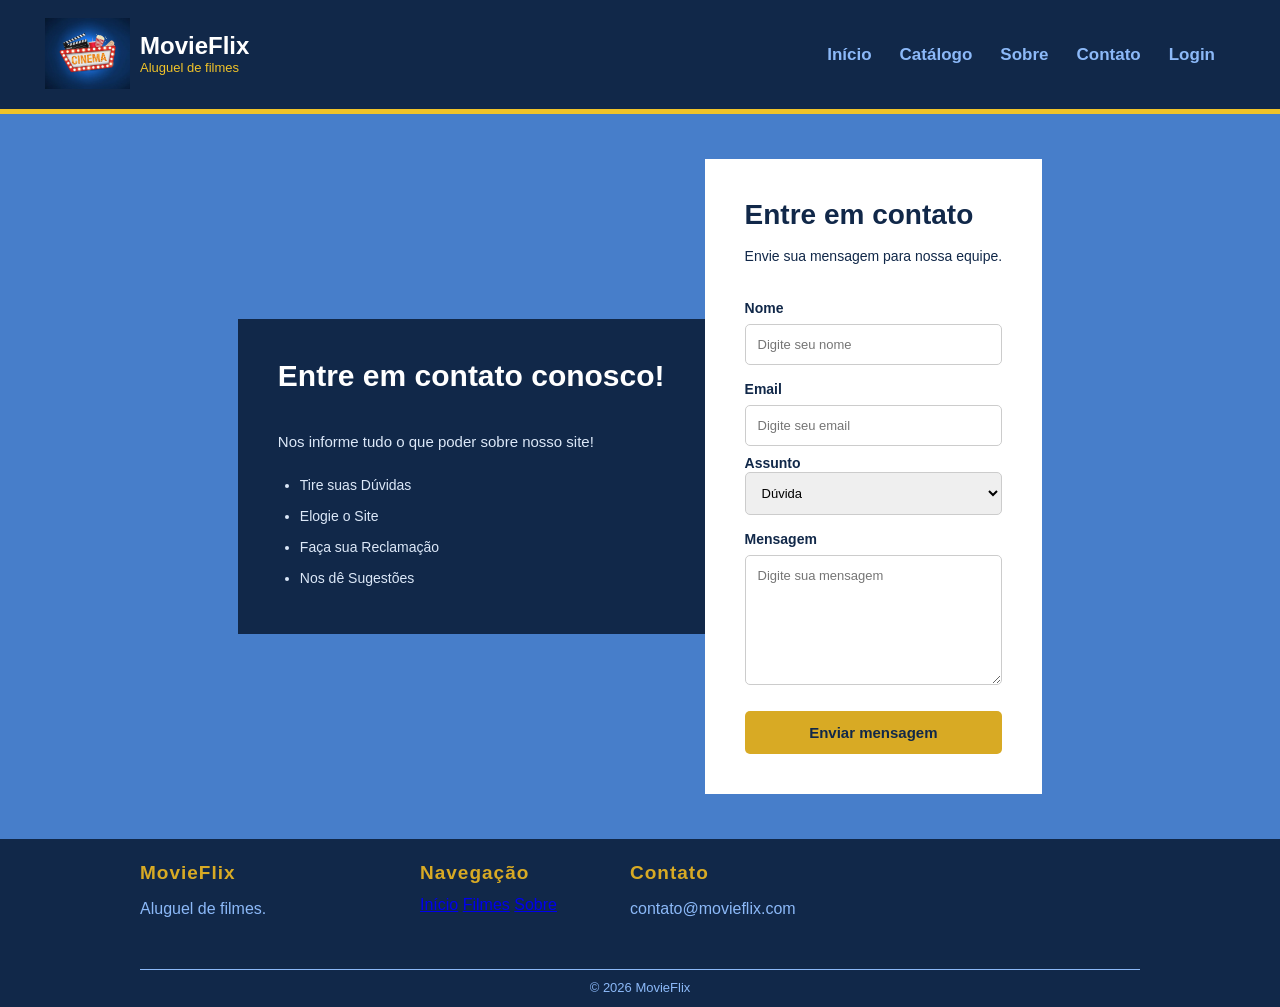
<file: contato.html>
<!DOCTYPE html>
<html lang="pt-br">

<head>

    <meta charset="UTF-8">

    <meta name="viewport" content="width=device-width, initial-scale=1.0">

    <title>MovieFlix - Contato</title>

    <link rel="stylesheet" href="assets/CSS/style.css">

</head>


<body>


    <header>

        <div class="logo">

            <img src="assets/IMG/logo.jpg" alt="Logo">

            <div>

                <h2>MovieFlix</h2>

                <p>Aluguel de filmes</p>

            </div>

        </div>


        <nav>

            <a href="index.html">Início</a>

            <div class="menu-catalogo">

                <a href="produto.html">Catálogo</a>

                <div class="submenu">
                    <a href="#filmes">Filmes</a>
                    <a href="#avaliacoes">Avaliações</a>
                </div>

            </div>

            <a href="sobre.html">Sobre</a>

            <a href="contato.html">Contato</a>

            <a href="login.html">Login</a>

        </nav>

    </header>

    <main class="area-contato">

        <!-- CARD DE INFORMAÇÕES -->
        <section class="info-contato">
            <h1>Entre em contato conosco!</h1>

            <p>
                Nos informe tudo o que poder sobre
                nosso site!
            </p>

            <ul>
                <li>Tire suas Dúvidas</li>
                <li>Elogie o Site</li>
                <li>Faça sua Reclamação</li>
                <li>Nos dê Sugestões</li>
            </ul>
        </section>


        <!-- CARD DO FORMULÁRIO -->
        <section class="contato">

            <h1>Entre em contato</h1>

            <p>
                Envie sua mensagem para nossa equipe.
            </p>

            <form>

                <label>Nome</label>
                <input
                    type="text"
                    placeholder="Digite seu nome"
                >

                <label>Email</label>
                <input
                    type="email"
                    placeholder="Digite seu email"
                >

                <div class="form-grupo">

                    <label for="assunto">Assunto</label>

                    <select id="assunto">
                        <option>Dúvida</option>
                        <option>Elogio</option>
                        <option>Reclamação</option>
                        <option>Sugestão</option>
                    </select>

                </div>

                <label>Mensagem</label>

                <textarea
                    placeholder="Digite sua mensagem"
                ></textarea>

                <button type="submit">
                    Enviar mensagem
                </button>

            </form>

        </section>

    </main>


    <footer>

        <div>

            <h3>MovieFlix</h3>

            <p>Aluguel de filmes.</p>

        </div>


        <div>

            <h3>Navegação</h3>

            <a href="index.html">Início</a>

            <a href="produto.html">Filmes</a>

            <a href="sobre.html">Sobre</a>

        </div>


        <div>

            <h3>Contato</h3>

            <p>contato@movieflix.com</p>

        </div>


        <p class="copyright">
            © 2026 MovieFlix
        </p>

    </footer>


</body>

</html>
</file>
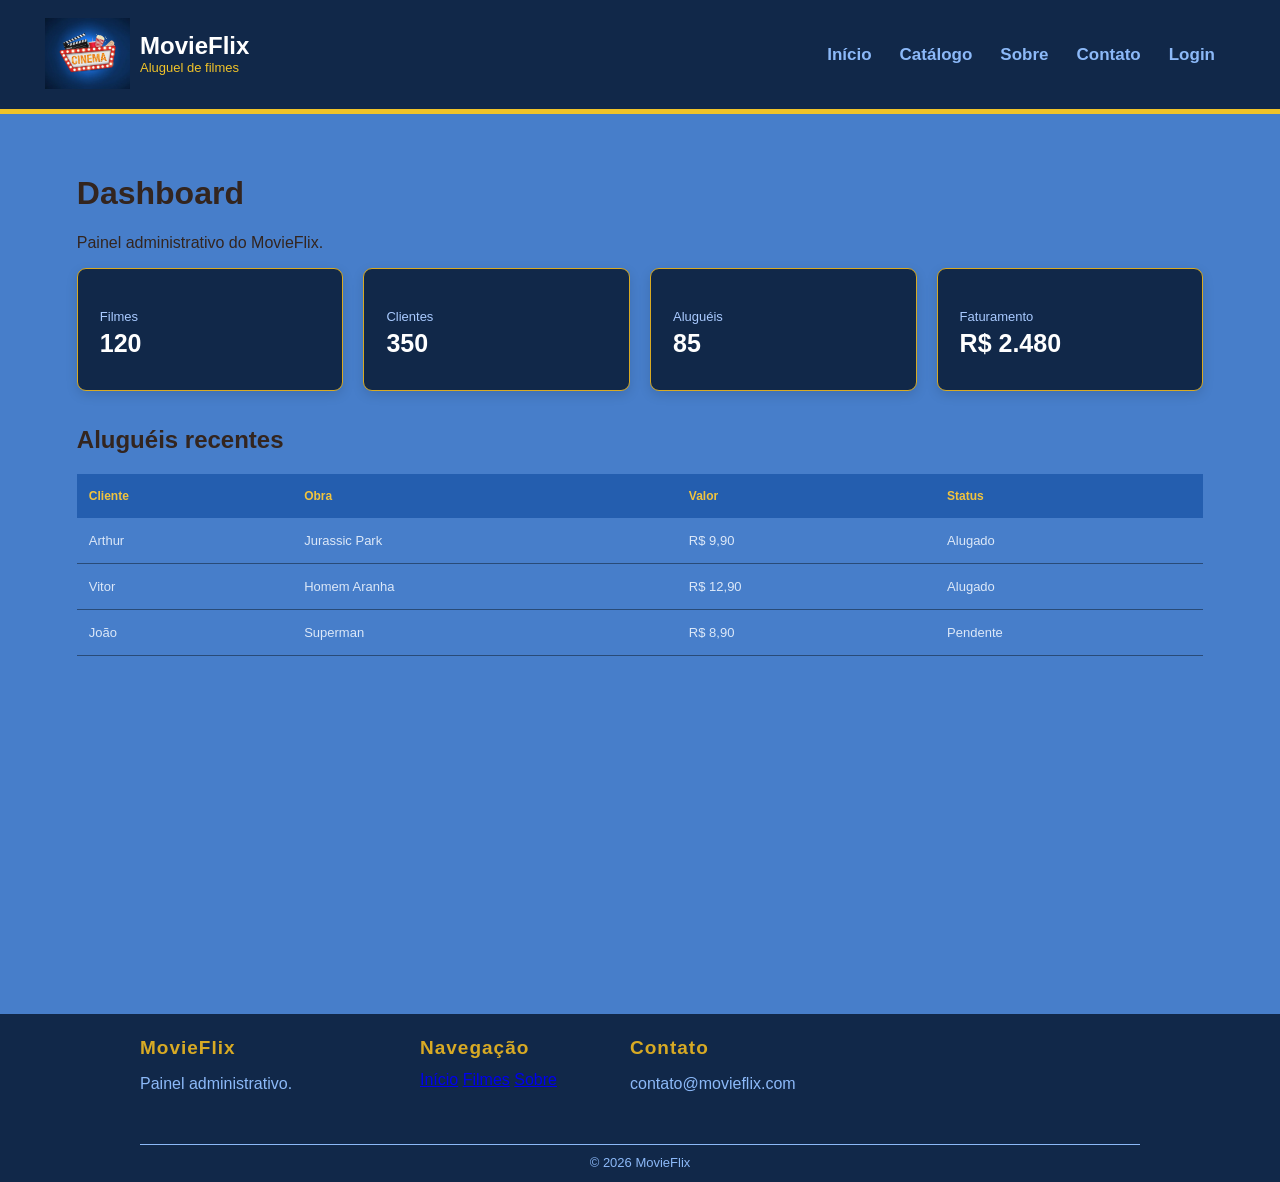
<file: dashboard.html>
<!DOCTYPE html>
<html lang="pt-br">

<head>

    <meta charset="UTF-8">

    <meta name="viewport" content="width=device-width, initial-scale=1.0">

    <title>MovieFlix - Dashboard</title>

    <link rel="stylesheet" href="assets/CSS/style.css">

</head>


<body>

    <header>

        <div class="logo">

            <img src="assets/IMG/logo.jpg" alt="Logo">

            <div>

                <h2>MovieFlix</h2>

                <p>Aluguel de filmes</p>

            </div>

        </div>


        <nav>

            <a href="index.html">Início</a>

            <div class="menu-catalogo">

                <a href="produto.html">Catálogo</a>

                <div class="submenu">
                    <a href="#filmes">Filmes</a>
                    <a href="#avaliacoes">Avaliações</a>
                </div>

            </div>

            <a href="sobre.html">Sobre</a>

            <a href="contato.html">Contato</a>

            <a href="login.html">Login</a>

        </nav>

    </header>


    <main class="dashboard">

        <h1>Dashboard</h1>

        <p>Painel administrativo do MovieFlix.</p>


        <section class="indicadores">


            <div class="indicador">

                <p>Filmes</p>

                <h2>120</h2>

            </div>


            <div class="indicador">

                <p>Clientes</p>

                <h2>350</h2>

            </div>


            <div class="indicador">

                <p>Aluguéis</p>

                <h2>85</h2>

            </div>


            <div class="indicador">

                <p>Faturamento</p>

                <h2>R$ 2.480</h2>

            </div>


        </section>


        <section class="tabela">

            <h2>Aluguéis recentes</h2>


            <table>

                <tr>

                    <th>Cliente</th>

                    <th>Obra</th>

                    <th>Valor</th>

                    <th>Status</th>

                </tr>


                <tr>

                    <td>Arthur</td>

                    <td>Jurassic Park</td>

                    <td>R$ 9,90</td>

                    <td>Alugado</td>

                </tr>


                <tr>

                    <td>Vitor</td>

                    <td>Homem Aranha</td>

                    <td>R$ 12,90</td>

                    <td>Alugado</td>

                </tr>


                <tr>

                    <td>João</td>

                    <td>Superman</td>

                    <td>R$ 8,90</td>

                    <td>Pendente</td>

                </tr>

            </table>

        </section>


    </main>


    <footer>

        <div>

            <h3>MovieFlix</h3>

            <p>Painel administrativo.</p>

        </div>


        <div>

            <h3>Navegação</h3>

            <a href="index.html">Início</a>

            <a href="produto.html">Filmes</a>

            <a href="sobre.html">Sobre</a>
        </div>


        <div>

            <h3>Contato</h3>

            <p>contato@movieflix.com</p>

        </div>


        <p class="copyright">
            © 2026 MovieFlix
        </p>

    </footer>


</body>

</html>
</file>
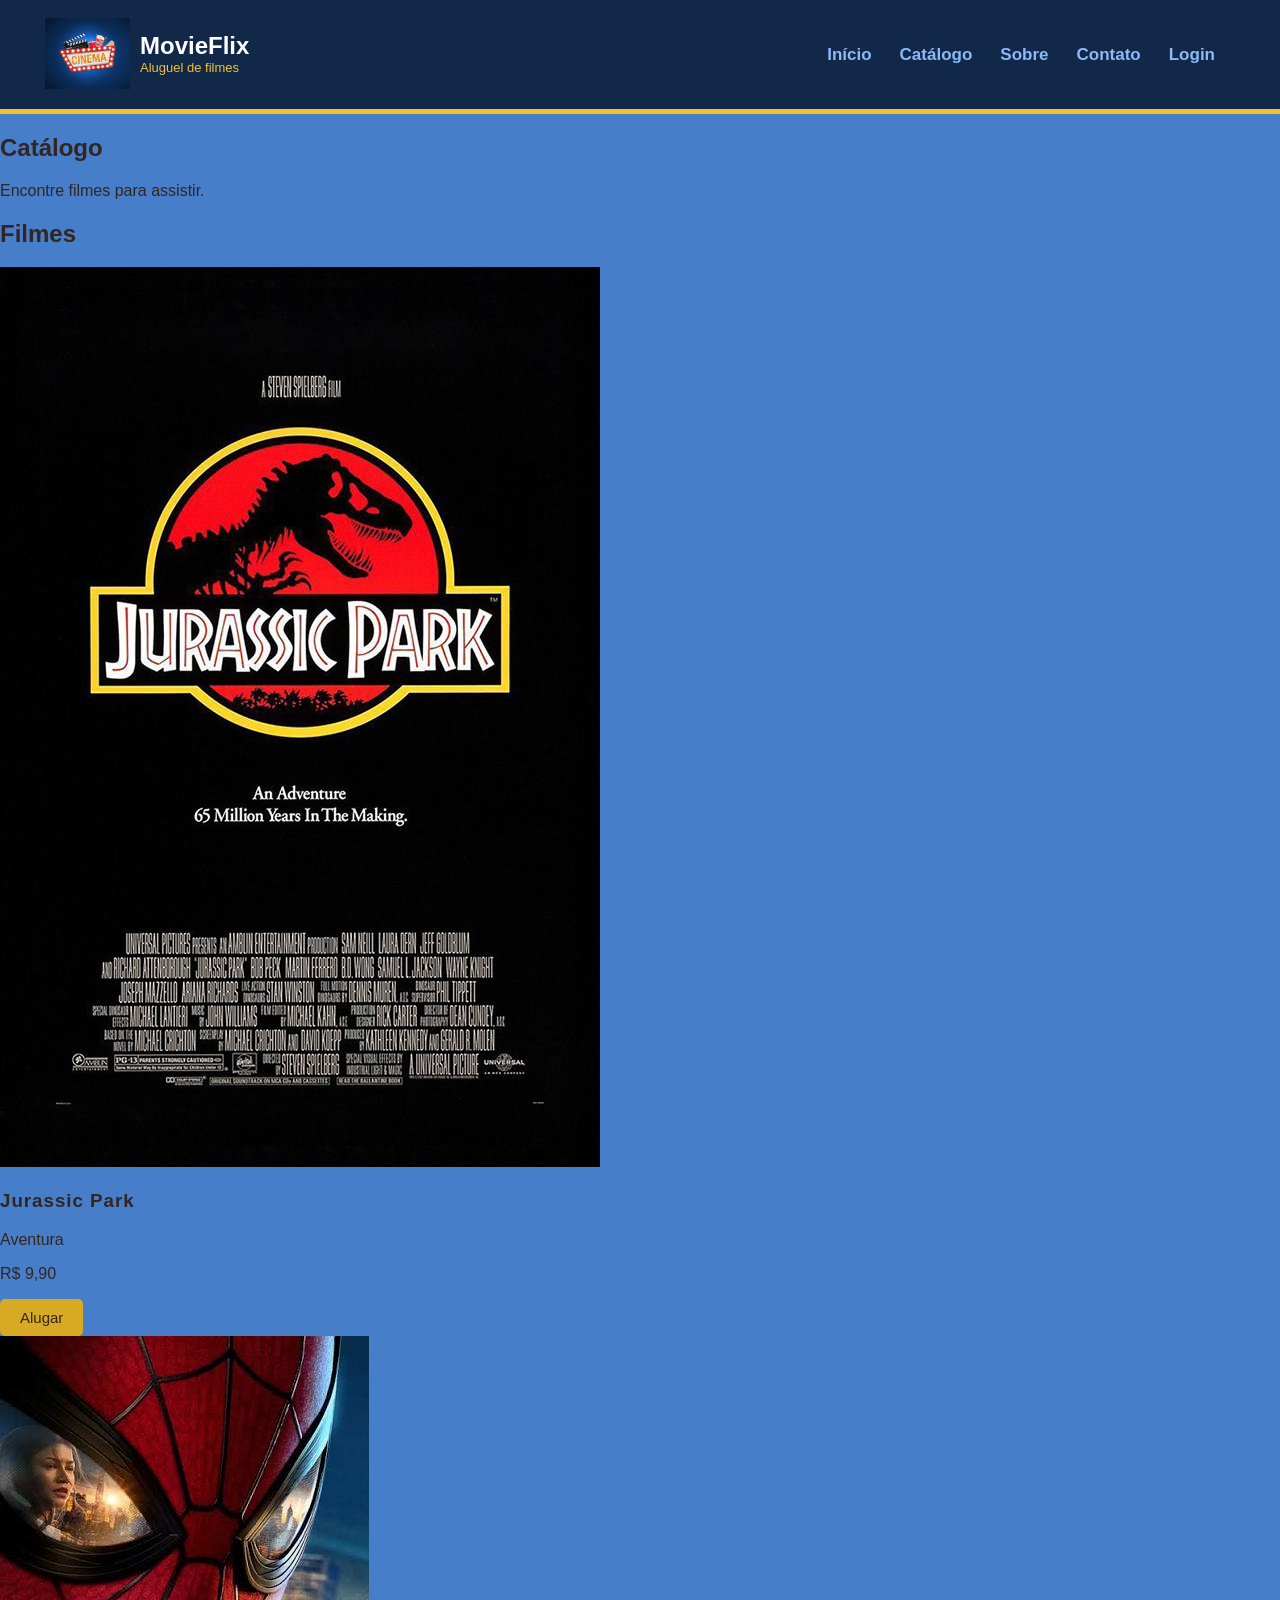
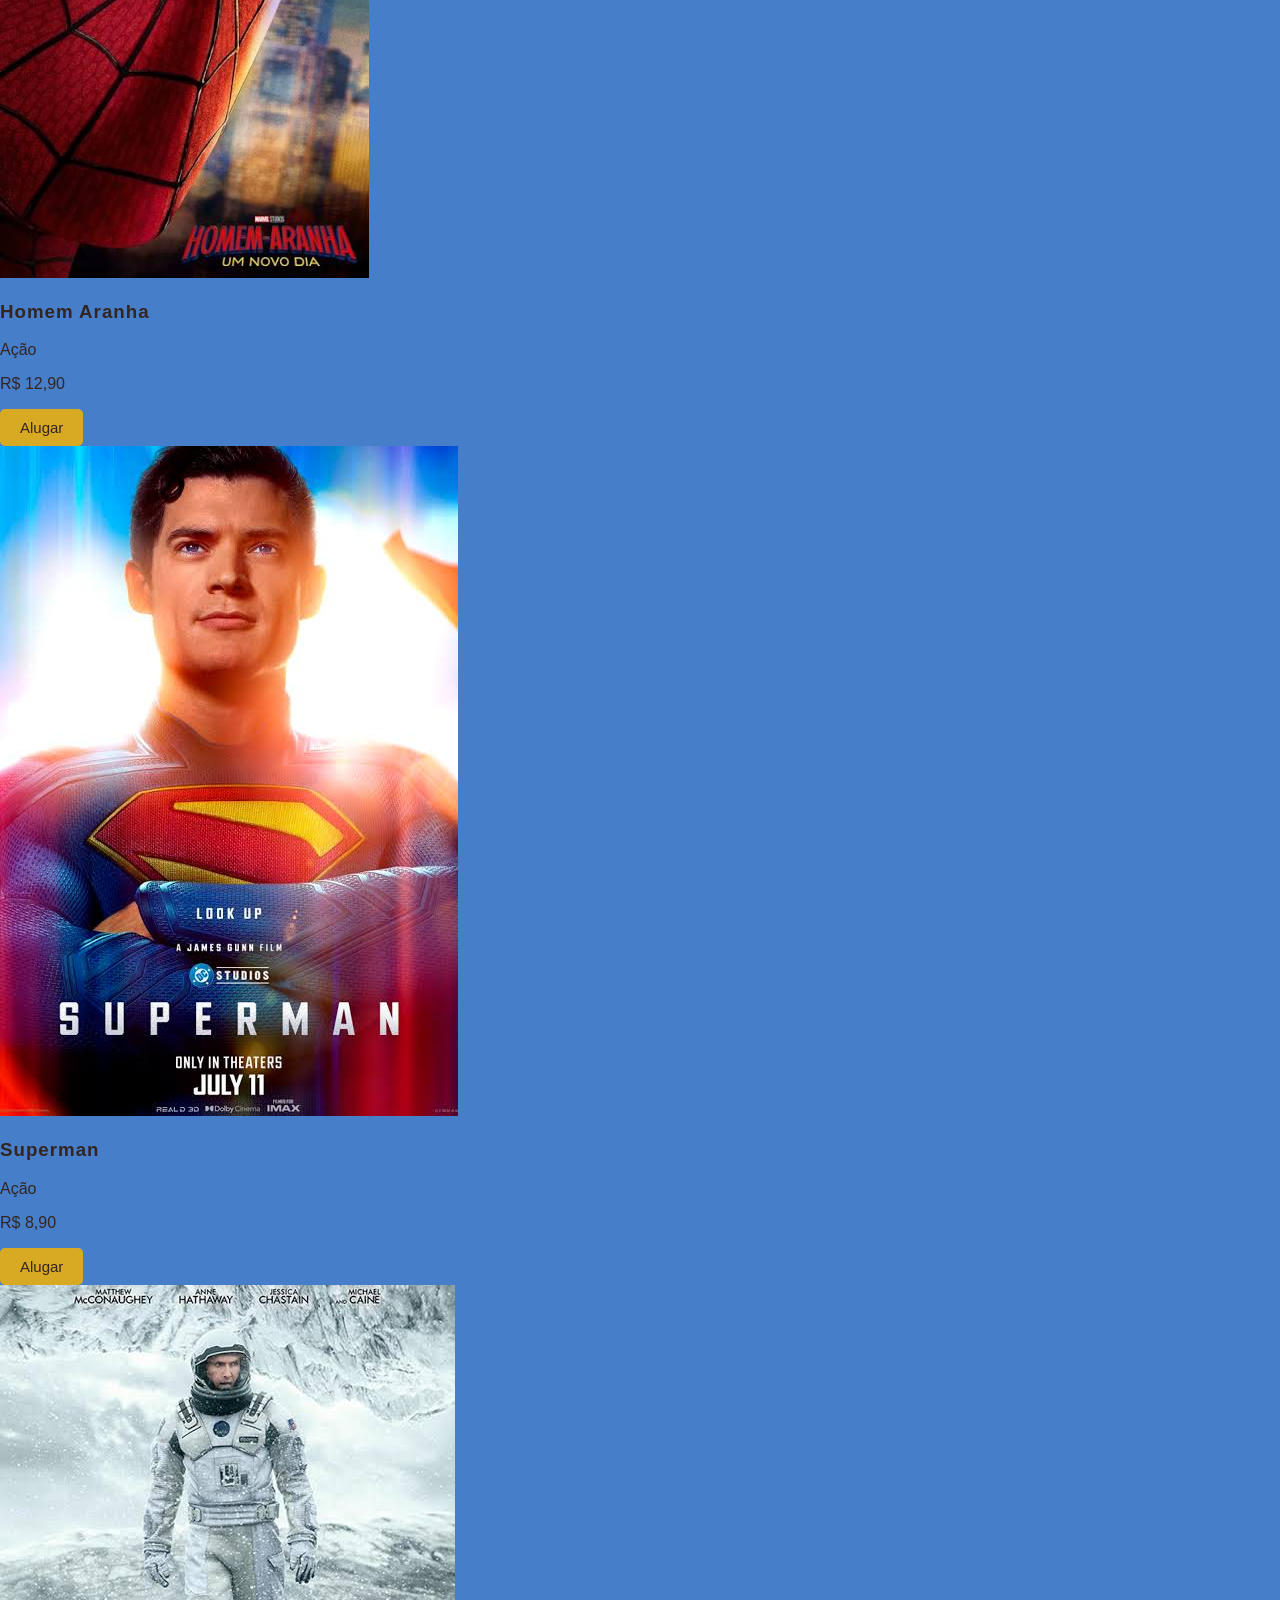
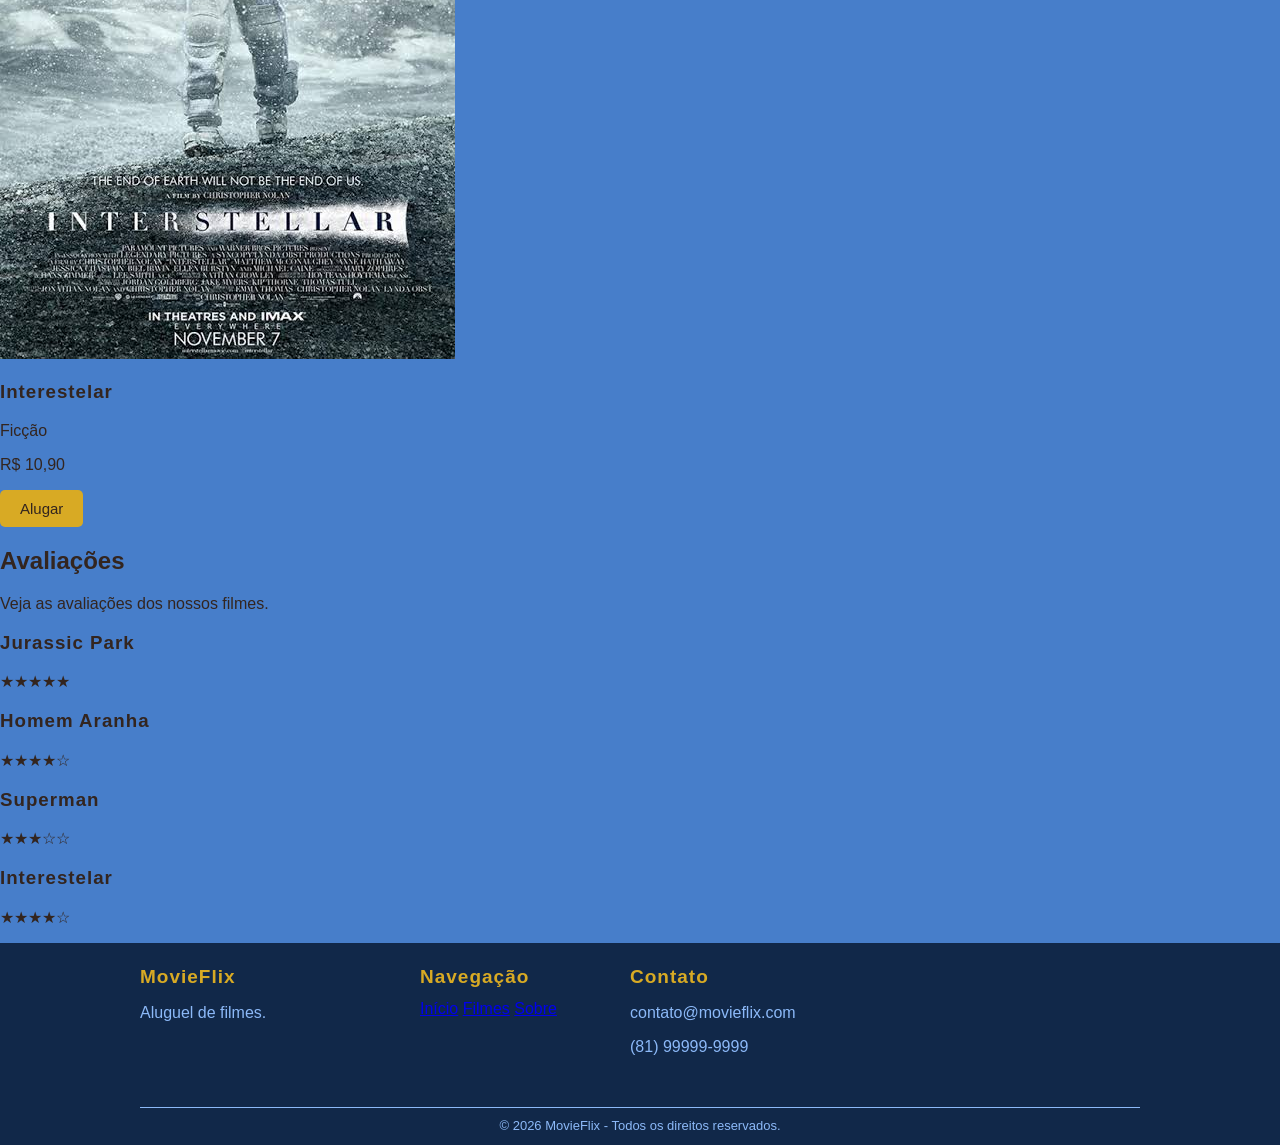
<file: produto.html>
<!DOCTYPE html>
<html lang="pt-br">

<head>
    <meta charset="UTF-8">
    <meta name="viewport" content="width=device-width, initial-scale=1.0">

    <title>Catálogo - MovieFlix</title>

    <link rel="stylesheet" href="assets/CSS/style.css">

</head>

<body>

    <header>

        <div class="logo">

            <img src="assets/IMG/logo.jpg" alt="Logo">

            <div>

                <h2>MovieFlix</h2>

                <p>Aluguel de filmes</p>

            </div>

        </div>

        <nav>
            <a href="index.html">Início</a>

            <div class="menu-catalogo">

                <a href="produto.html">Catálogo</a>

                <div class="submenu">
                    <a href="#filmes">Filmes</a>
                    <a href="#avaliacoes">Avaliações</a>
                </div>

            </div>

            <a href="sobre.html">Sobre</a>
            <a href="contato.html">Contato</a>
            <a href="login.html">Login</a>
        </nav>

    </header>


    <main>

        <section class="titulo-catalogo">

            <h2>Catálogo</h2>

            <p>
                Encontre filmes para assistir.
            </p>

        </section>


        <section id="filmes" class="categoria">

            <h2>Filmes</h2>

            <div class="produtos">

                <div class="produto">
                    <div class="imagem-produto">
                        <img src="assets/IMG/jurassicPark1993.jpg" alt="">
                    </div>

                    <div class="informacoes">
                        <h3>Jurassic Park</h3>
                        <p class="genero">Aventura</p>
                        <p class="preco">R$ 9,90</p>
                        <button>Alugar</button>
                    </div>
                </div>


                <div class="produto">
                    <div class="imagem-produto">
                        <img src="assets/IMG/homemAranha2026.jpg" alt="">
                    </div>

                    <div class="informacoes">
                        <h3>Homem Aranha</h3>
                        <p class="genero">Ação</p>
                        <p class="preco">R$ 12,90</p>
                        <button>Alugar</button>
                    </div>
                </div>


                <div class="produto">
                    <div class="imagem-produto">
                        <img src="assets/IMG/superman2025.jpg" alt="">
                    </div>

                    <div class="informacoes">
                        <h3>Superman</h3>
                        <p class="genero">Ação</p>
                        <p class="preco">R$ 8,90</p>
                        <button>Alugar</button>
                    </div>
                </div>


                <div class="produto">
                    <div class="imagem-produto">
                        <img src="assets/IMG/interestellar2014.jpg" alt="">
                    </div>

                    <div class="informacoes">
                        <h3>Interestelar</h3>
                        <p class="genero">Ficção</p>
                        <p class="preco">R$ 10,90</p>
                        <button>Alugar</button>
                    </div>
                </div>

            </div>

        </section>


        <section id="avaliacoes" class="avaliacoes">

            <h2>Avaliações</h2>

            <p>Veja as avaliações dos nossos filmes.</p>

            <div class="lista-avaliacoes">

                <div class="avaliacao">
                    <h3>Jurassic Park</h3>
                    <p>★★★★★</p>
                </div>

                <div class="avaliacao">
                    <h3>Homem Aranha</h3>
                    <p>★★★★☆</p>
                </div>

                <div class="avaliacao">
                    <h3>Superman</h3>
                    <p>★★★☆☆</p>
                </div>

                <div class="avaliacao">
                    <h3>Interestelar</h3>
                    <p>★★★★☆</p>
                </div>

            </div>

        </section>

    </main>



        <footer>

        <div>

            <h3>MovieFlix</h3>

            <p>Aluguel de filmes.</p>

        </div>


        <div>

            <h3>Navegação</h3>

            <a href="index.html">Início</a>

            <a href="produto.html">Filmes</a>

            <a href="sobre.html">Sobre</a>

        </div>


        <div>

            <h3>Contato</h3>

            <p>contato@movieflix.com</p>

            <p>(81) 99999-9999</p>

        </div>


        <p class="copyright">
            © 2026 MovieFlix - Todos os direitos reservados.
        </p>

    </footer>

</body>

</html>
</file>
<file: assets/CSS/style.css>
/* =========================
   CONFIGURAÇÕES GERAIS
========================= */

* {
    box-sizing: border-box;
}

body {
    margin: 0;
    min-height: 100vh;

    display: flex;
    flex-direction: column;

    font-family: 'Montserrat', sans-serif;

    background-color: #477eca;
    color: #33251f;
}

main {
    flex: 1;
}

h3 {
    font-family: 'Bebas Neue', sans-serif;
    letter-spacing: 1px;
}

.mensagem-erro {
    color: #ff7777;
    background-color: #421f2b;
    border: 1px solid #ff7777;
    padding: 10px;
    border-radius: 6px;
    font-size: 13px;
}

/* =========================
   BOTÕES GERAIS
========================= */

button {
    background-color: #d8aa24;
    color: #33251f;

    border: none;
    padding: 10px 20px;

    border-radius: 5px;
    cursor: pointer;

    font-size: 15px;
}

button:hover {
    background-color: #bd9119;
}

button:focus-visible,
a:focus-visible,
input:focus-visible {
    outline: 2px solid #477eca;
    outline-offset: 3px;
}


/* =========================
   CABEÇALHO
========================= */

header {
    background-color: #112849;
    color: white;

    padding: 18px 45px 20px;

    display: flex;
    justify-content: space-between;
    align-items: center;

    gap: 30px;

    border-bottom: 5px solid #f1c329;
}

.logo {
    display: flex;
    align-items: center;
    gap: 10px;
}

.logo img {
    width: 85px;
    height: auto;

}

.movieflix {
    font-family: 'Montserrat', sans-serif;
    font-size: 25px;
}

.logo h2 {
    margin: 0;
}

.movie {
    color: white;
}

.flix {
    color: #f1c329;
}

.logo p {
    margin: 0;
    font-size: 13px;
    color: #f1c329;
}


/* =========================
   MENU DE NAVEGAÇÃO
========================= */

nav {
    display: flex;
    align-items: center;
    justify-content: center;

    gap: 28px;

    margin-right: 20px;
    padding-top: 3px;

    font-family: 'Montserrat', sans-serif;
    font-weight: 600;
}

nav a {
    display: inline-flex;
    width: fit-content;
    transition: 0.3s;

    align-items: center;
    gap: 7px;

    color: #8cb9f8;
    text-decoration: none;
    font-size: 17px;

    padding: 0;
}

nav a:hover {
    color: #f1c329;
}

nav a.login-nav {
    border: 2px solid #f1c329;
    border-radius: 20px;

    padding: 10px 18px;
    
    color: #112849;
    background-color: #f1c329;

    margin-left: 1px;
}

nav a.login-nav:hover {
    background-color: #ffd900;
    color: #112849;
}

/* =========================
   SUBMENU DO CATÁLOGO
========================= */

.menu-catalogo {
    position: relative;
    display: inline-block;
}

.submenu {
    display: none;

    position: absolute;
    top: 100%;
    left: 0;

    background-color: #0c3268;
    min-width: 160px;
    border-radius: 5px;
    padding: 5px 0;
}

.submenu a {
    display: block;
    padding: 12px;
    font-size: 14px;
}

.menu-catalogo:hover .submenu,
.menu-catalogo:focus-within .submenu {
    display: block;
}


/* =========================
   RODAPÉ
========================= */

footer {
    background-color: #112849;
    color: #8cb9f8;

    padding: 20px 50px 12px;

    display: grid;
    grid-template-columns: 250px 180px 260px 220px;

    justify-content: center;

    align-items: start;

    gap: 30px;
}

.footer-navegacao,
.footer-contato,
.footer-versao {
    border-left: 1px solid #8cb9f8;

    height: 150px;
    padding-left: 30px;

    display: flex;
    flex-direction: column;
    justify-content: flex-start;
}

.logofooter {
    display: flex;
    align-items: center;
    gap: 5px;

    margin: 0;
    padding: 0;
    width: auto;
}

.logofooter img {
    width: 70px;
    height: auto;
}

.movieflixfooter h2 {
    margin: 0;
    font-size: 27px;
    color: #d8aa24;
}

.movieflixfooter p {
    margin: 0;
    font-size: 11px;
    color: #d8aa24;
}

footer h3 {
    margin: 3px 0 12px;

    color: #d8aa24;

    font-size: 19px;
    font-family: 'Montserrat', sans-serif;
}

.footer-navegacao {
    border-left: 1px solid #8cb9f8; 

    padding-left: 30px;
}

.footer-navegacao a {
    display: table;
    width: auto;

    color: #8cb9f8;
    text-decoration: none;

    font-size: 15px;
    margin-bottom: 7px;
    transition: 0.3s;
}

.footer-navegacao a:hover {
    color: #d8b65c;
}

.footer-contato {
    border-left: 1px solid #8cb9f8;

    padding-left: 30px;
}

.footer-contato p {
    margin: 8px 0;
    font-size: 15px;
}

.footer-versao {
    border-left: 1px solid #8cb9f8;

    height: 150px;
    padding-left: 30px;

    display: flex;
    flex-direction: column;
    justify-content: flex-start;
}

.footer-versao p {
    margin: 8px 0;
    font-size: 15px;
    color: #8cb9f8;
}

.footer-versao span {
    color: white;
}

.copyright {
    grid-column: 1 / -1;
    text-align: center;

    border-top: 1px solid #8cb9f8;
    padding-top: 10px;

    margin: 5px 0 0;
    font-size: 13px;
}

/* =========================
   PÁGINA DE LOGIN
========================= */

.login-area {
    flex: 1;
    min-height: 550px;

    display: flex;
    justify-content: center;
    align-items: center;

    padding: 40px 20px;
}

/* CARD PRINCIPAL */

.login {
    background-color: white;

    width: 100%;
    max-width: 400px;

    padding: 30px;

    border: 2px solid #d8aa24;
    border-radius: 12px;

    box-shadow: 0 3px 10px #00000020;
}

/* TÍTULO */

.login h1 {
    margin: 0;
    text-align: center;

    color: #112849;
    font-size: 32px;
}

/* LEGENDA */

.legenda-login {
    text-align: center;
    color: #112849;

    margin: 12px 0 25px;
}

/* FORMULÁRIO */

.login form {
    margin-top: 20px;
}

.login label {
    display: block;

    margin-top: 15px;
    margin-bottom: 7px;

    font-weight: bold;
    color: #112849;
}

/* CAMPO DE EMAIL */

.login input {
    width: 100%;
    box-sizing: border-box;

    padding: 12px;

    border: 1px solid #cccccc;
    border-radius: 6px;

    background-color: #e8f0fd;

    font-size: 14px;
}

/* EFEITO AO CLICAR NOS CAMPOS */

.login input:focus {
    outline: none;
    border: 2px solid #d8aa24;
}

/* =========================
   CAMPO DE SENHA
========================= */

.campo-senha {
    position: relative;
    width: 100%;
}

.campo-senha input {
    width: 100%;
    box-sizing: border-box;
    padding: 12px 45px 12px 12px;
}

#mostrarSenha {
    position: absolute;
    right: 8px;
    top: 50%;
    transform: translateY(-50%);

    width: 32px;
    height: 32px;

    padding: 0;
    margin: 0;

    background: transparent;
    border: none;

    display: flex;
    align-items: center;
    justify-content: center;

    cursor: pointer;
}

#mostrarSenha svg {
    width: 22px;
    height: 22px;
}

#mostrarSenha img {
    display: block;
    width: 22px;
    height: 22px;
    object-fit: contain;
}

/* =========================
   BOTÃO ENTRAR
========================= */

.botao-entrar {
    width: 100%;

    margin-top: 25px;
    padding: 12px;

    background-color: #d8aa24;
    color: #112849;

    border: none;
    border-radius: 6px;

    font-size: 16px;
    font-weight: bold;

    cursor: pointer;
    transition: 0.3s;
}

.botao-entrar:hover {
    background-color: #bd9216;
}

/* =========================
   CADASTRO
========================= */

.cadastro-login {
    text-align: center;

    color: #112849;
    font-size: 14px;

    margin-top: 20px;

    white-space: nowrap;
}

.cadastro-login a {
    color: #a87900;
    font-weight: bold;
    text-decoration: none;
}

.cadastro-login a:hover {
    text-decoration: underline;
}

/* =========================
   PÁGINA DE CADASTRO
========================= */

.cadastro-area {
    min-height: 600px;

    display: flex;
    justify-content: center;
    align-items: center;

    padding: 40px 20px;

    box-sizing: border-box;
}

.cadastro {
    background-color: white;

    width: 100%;
    max-width: 600px;

    padding: 30px;

    border: 2px solid #d8aa24;
    border-radius: 12px;

    box-shadow: 0 3px 10px #00000020;

    box-sizing: border-box;
}

/* TÍTULO */

.cadastro h1 {
    text-align: center;

    margin: 0 0 8px;

    font-size: 30px;
    color: #112849;
}

.legenda-cadastro {
    text-align: center;

    color: #75685d;

    margin-bottom: 25px;
}

/* FORMULÁRIO */

.cadastro form {
    display: flex;
    flex-direction: column;

    gap: 12px;
}

/* CAMPOS */

.campo {
    display: flex;
    flex-direction: column;

    flex: 1;
    min-width: 0;
}

.campo label {
    margin-bottom: 6px;

    font-weight: bold;
    color: #112849;

    font-size: 14px;
}

.campo input {
    width: 100%;

    padding: 11px;

    border: 1px solid #cccccc;
    border-radius: 5px;

    background-color: #e8f0fe;

    font-size: 14px;

    box-sizing: border-box;

    transition: 0.2s;
}

/* BORDA AO CLICAR */

.campo input:focus {
    outline: none;

    border: 1px solid #d8aa24;

    box-shadow: 0 0 0 2px #d8aa2440;
}

/* CAMPOS LADO A LADO */

.campos-duplos {
    display: flex;

    gap: 20px;
}

/* BOTÃO */

.botao-cadastro {
    width: 100%;

    margin-top: 12px;

    padding: 13px;

    background-color: #d8aa24;
    color: #112849;

    border: none;
    border-radius: 5px;

    font-size: 15px;
    font-weight: bold;

    cursor: pointer;

    transition: 0.3s;
}

.botao-cadastro:hover {
    background-color: #bd9217;
}


/* ========================================
   PÁGINA DE INÍCIO
======================================== */

.banner {
    background-color: #245eaf;
    padding: 25px 5%;
}

.banner-conteudo {
    display: flex;
    justify-content: space-between;
    align-items: stretch;
    gap: 25px;

    max-width: 1400px;
    margin: auto;
}

/* CARD DE BOAS-VINDAS */

.banner-texto {
    flex: 1;
    background-color: #112849;

    padding: 25px 30px;
    border: 2px solid #d8aa24;
    border-radius: 12px;

    display: flex;
    flex-direction: column;
    justify-content: center;

    box-sizing: border-box;
}

/* ETIQUETA */

.banner-etiqueta {
    color: #e9b827;
    font-size: 11px;
    font-weight: bold;
    letter-spacing: 1.5px;
    margin-bottom: 10px;
}

/* TÍTULO */

.banner-texto h1 {
    color: white;
    font-size: 29px;
    line-height: 1.3;
    margin: 0 0 12px;
}

.banner-texto h1 span {
    color: #f2c43d;
}

/* DESCRIÇÃO */

.banner-texto p {
    color: #c6d8f2;
    font-size: 14px;
    line-height: 1.6;
    margin-bottom: 18px;
}

.banner-texto:hover {
    transform: translateY(-4px);
    transition: 0.3s;
}

/* BOTÃO */

.botao-banner {
    display: inline-flex;
    align-items: center;
    justify-content: center;
    gap: 12px;

    width: fit-content;
    padding: 11px 23px;

    background-color: #d8aa24;
    color: #112849;

    border: 2px solid #d8aa24;
    border-radius: 7px;

    font-weight: bold;
    font-size: 14px;
    text-decoration: none;

    transition: 0.3s;
}

.botao-banner:hover {
    background-color: transparent;
    color: #f2c43d;
}

.botao-banner span {
    font-size: 20px;
}

.botoes-banner {
    display: flex;
    gap: 15px;
}

/* CUPOM */

.banner-cupons {
    flex: 1;
    display: flex;
    align-items: stretch;
}

.banner-cupom {
    width: 100%;

    background-color: #112849;
    padding: 6px;

    border: 2px solid #d8aa24;
    border-radius: 10px;

    box-shadow: 0 5px 12px #00000030;

    display: flex;
    align-items: center;
    justify-content: center;

    box-sizing: border-box;
    transition: 0.3s;
}

.banner-cupom:hover {
    transform: translateY(-4px);
}

.banner-cupom img {
    display: block;
    width: 100%;
    height: 100%;

    object-fit: contain;
    border-radius: 5px;
}

/* ========================================
   SEÇÕES GERAIS
======================================== */

.home-secao,
.home-categorias {
    padding: 50px 7%;
}

.secao-topo {
    display: flex;
    justify-content: space-between;
    align-items: center;
    gap: 20px;

    margin-bottom: 30px;
}

.secao-topo h2 {
    color: #112849;
    font-size: 30px;
    margin: 8px 0;
}

.secao-topo p {
    color: #dce8f8;
    margin: 0;
    font-size: 14px;
}

.secao-topo .secao-etiqueta {
    color: #d8aa24;
}

.ver-mais {
    display: inline-flex;
    align-items: center;
    justify-content: center;

    padding: 11px 20px;

    border: 2px solid #d8aa24;
    border-radius: 7px;

    color: #112849;
    background-color: transparent;

    font-size: 13px;
    font-weight: bold;
    text-decoration: none;

    transition: 0.3s;
}

.ver-mais:hover {
    background-color: #d8aa24;
    color: #112849;
}


/* ========================================
   FILMES MAIS ALUGADOS
======================================== */

.home-filmes {
    display: grid;
    grid-template-columns: repeat(4, minmax(0, 1fr));
    gap: 25px;
}

.home-filme {
    background-color: #112849;

    padding: 16px;
    border: 1px solid #d8aa24;
    border-radius: 10px;

    text-align: center;
    box-shadow: 0 4px 10px #00000030;

    transition: 0.3s;
}

.home-filme:hover {
    transform: translateY(-6px);
    box-shadow: 0 8px 18px #00000040;
}


/* PÔSTERES */

.poster {
    height: 285px;
    width: 100%;

    padding: 8px;

    background-color: #1d3557;
    border: 4px solid #d8aa24;
    border-radius: 5px;

    box-sizing: border-box;
}

.poster img {
    width: 100%;
    height: 100%;

    display: block;
    object-fit: contain;
}


/* INFORMAÇÕES DOS FILMES */

.home-filme h3 {
    color: #ffffff;
    font-size: 17px;
    margin: 15px 0 5px;
    font-family: 'Montserrat', sans-serif;
}

.genero-filme {
    color: #a9caff;
    font-size: 13px;
    margin: 5px 0;
}

.preco-filme {
    color: #d8aa24;
    font-size: 19px;
    font-weight: bold;
    margin: 12px 0 5px;
}

.nota-filme {
    color: #d8aa24;
    font-size: 13px;
    font-weight: bold;
}


/* BOTÃO VER MAIS */

.secao-final {
    display: flex;
    justify-content: center;
    margin-top: 30px;
}

.botao-ver-mais {
    display: inline-flex;
    align-items: center;
    justify-content: center;

    padding: 12px 28px;

    background-color: transparent;
    color: #112849;

    border: 2px solid #d8aa24;
    border-radius: 7px;

    font-size: 14px;
    font-weight: bold;
    text-decoration: none;

    transition: 0.3s;
}

.botao-ver-mais:hover {
    background-color: #d8aa24;
    color: #112849;
}


/* ========================================
   AVALIAÇÕES
======================================== */

.home-avaliacoes .ver-mais,
.home-avaliacoes .botao-ver-mais {
    color: #d8aa24;
}

.home-avaliacoes .ver-mais:hover,
.home-avaliacoes .botao-ver-mais:hover {
    background-color: #d8aa24;
    color: #112849;
}

.home-avaliacoes {
    padding: 50px 7%;
    background-color: #112849;
}

.home-avaliacoes .secao-topo h2 {
    color: white;
}

.home-avaliacoes .secao-topo p {
    color: #c6d8f2;
}

.home-avaliacoes .ver-mais {
    color: #d8aa24;
}

.avaliacoes-lista {
    display: grid;
    grid-template-columns: repeat(2, minmax(0, 1fr));
    gap: 20px;
}

.avaliacao-card {
    background-color: #1b3967;

    padding: 22px;

    border: 1px solid #456a9d;
    border-radius: 8px;
}

.avaliacao-topo {
    display: flex;
    align-items: center;
    gap: 12px;
}

.usuario-avatar {
    width: 42px;
    height: 42px;

    display: flex;
    justify-content: center;
    align-items: center;

    background-color: #d8aa24;
    color: #112849;

    border-radius: 50%;
    font-weight: bold;
    font-size: 18px;
}

.avaliacao-topo h3 {
    color: white;
    font-size: 15px;
    margin: 0 0 5px;
}

.avaliacao-topo span {
    color: #a9caff;
    font-size: 12px;
}

.estrelas {
    color: #d8aa24;
    font-size: 20px;
    margin: 18px 0 10px;
}

.avaliacao-card > p {
    color: #dce8f8;
    font-size: 14px;
    line-height: 1.7;
}

.avaliacao-data {
    color: #a9caff;
    font-size: 12px;
    margin-top: 15px;
}


/* ========================================
   CATEGORIAS
======================================== */

.home-categorias {
    background-color: #356bb1;
}

.categorias-lista {
    display: grid;
    grid-template-columns: repeat(4, minmax(0, 1fr));
    gap: 20px;
}

.categoria-card {
    min-height: 190px;

    padding: 22px;

    display: flex;
    flex-direction: column;
    justify-content: space-between;

    background-color: #112849;
    border: 1px solid #d8aa24;
    border-radius: 9px;

    text-decoration: none;
    transition: 0.3s;
}

.categoria-card:hover {
    transform: translateY(-5px);
    background-color: #1b3967;
}

.categoria-icone {
    width: 35px;
    height: 35px;

    object-fit: contain;

    display: block;
    margin-bottom: 12px;
}

.categoria-card h3 {
    color: white;
    font-size: 20px;
    margin: 15px 0 5px;
}

.categoria-card p {
    color: #b9d1f3;
    font-size: 13px;
    line-height: 1.6;
}

.categoria-card strong {
    color: #d8aa24;
    font-size: 13px;
    margin-top: 15px;
}


/* ========================================
   PÁGINA DE PRODUTOS - MOVIEFLIX
======================================== */

.pagina-produtos {
    background-color: #477eca;
    font-family: 'Montserrat', sans-serif;
    padding-bottom: 40px;
}


/* ========================================
   PESQUISA E FILTROS
======================================== */

.pesquisa-catalogo {
    background-color: #112849;
    padding: 35px 7%;
    border-bottom: 3px solid #d8aa24;
}

.pesquisa-titulo {
    text-align: center;
    margin-bottom: 25px;
}

.pesquisa-titulo span {
    color: #f2c43d;
    font-size: 12px;
    font-weight: bold;
    letter-spacing: 2px;
}

.pesquisa-titulo h1 {
    color: white;
    font-size: 32px;
    margin: 10px 0;
}

.pesquisa-titulo p {
    color: #c6d8f2;
    font-size: 14px;
}

.filtros-container {
    max-width: 1150px;
    margin: auto;
    padding: 25px;
    background-color: #1b3967;
    border: 1px solid #456a9d;
    border-radius: 10px;
}

.filtro-pesquisa {
    display: flex;
    flex-direction: column;
    margin-bottom: 20px;
}

.filtros-container label {
    color: #f2c43d;
    font-size: 13px;
    font-weight: bold;
    margin-bottom: 8px;
}

.filtros-container input,
.filtros-container select {
    width: 100%;
    padding: 12px;
    background-color: #ffffff;
    color: #112849;
    border: 1px solid #b7c8df;
    border-radius: 5px;
    box-sizing: border-box;
    font-family: 'Montserrat', sans-serif;
    outline: none;
}

.filtros-container input:focus,
.filtros-container select:focus {
    border: 2px solid #d8aa24;
}

.filtros-grid {
    display: grid;
    grid-template-columns: repeat(5, minmax(0, 1fr));
    gap: 15px;
}

.filtro {
    display: flex;
    flex-direction: column;
}

.filtros-acoes {
    display: flex;
    gap: 12px;
    margin-top: 22px;
}

.botao-pesquisar {
    padding: 12px 22px;
    background-color: #d8aa24;
    color: #112849;
    border: 2px solid #d8aa24;
    border-radius: 6px;
    font-weight: bold;
    cursor: pointer;
    transition: 0.3s;
}

.botao-pesquisar:hover {
    background-color: transparent;
    color: #f2c43d;
}

.botao-pesquisar span {
    font-size: 18px;
}

.botao-limpar {
    padding: 12px 20px;
    background-color: transparent;
    color: white;
    border: 1px solid #8cb9f8;
    border-radius: 6px;
    cursor: pointer;
    transition: 0.3s;
}

.botao-limpar:hover {
    background-color: #245eaf;
}


/* ========================================
   SEÇÕES DO CATÁLOGO
======================================== */

.secao-catalogo {
    padding: 45px 7%;
}

.catalogo-topo {
    display: flex;
    justify-content: space-between;
    align-items: center;
    gap: 20px;
    margin-bottom: 28px;
}

.etiqueta-secao {
    color: #ffdf65;
    font-size: 11px;
    font-weight: bold;
    letter-spacing: 1.5px;
}

.catalogo-topo h2 {
    color: #112849;
    font-size: 29px;
    margin: 8px 0;
}

.catalogo-topo p {
    color: #dce8f8;
    font-size: 14px;
    margin: 0;
}

.destaque {
    color: #f2c43d;
}

.link-ver-mais {
    display: inline-flex;
    align-items: center;
    justify-content: center;
    padding: 11px 20px;
    color: #112849;
    border: 2px solid #d8aa24;
    border-radius: 6px;
    font-size: 13px;
    font-weight: bold;
    text-decoration: none;
    white-space: nowrap;
    transition: 0.3s;
}

.link-ver-mais:hover {
    background-color: #d8aa24;
    color: #112849;
}


/* ========================================
   RESULTADOS - PÔSTERES VAZIOS
======================================== */

.grade-poster-vazio {
    display: grid;
    grid-template-columns: repeat(6, minmax(0, 1fr));
    gap: 20px;
}

.poster-placeholder {
    width: 100%;
    aspect-ratio: 2 / 3;
    background: linear-gradient(145deg, #112849, #245eaf);
    border: 2px solid #d8aa24;
    border-radius: 7px;
    box-shadow: 0 4px 10px #00000030;

    display: flex;
    align-items: center;
    justify-content: center;

    box-sizing: border-box;
}

.poster-placeholder span {
    color: #8cb9f8;
    font-family: 'Bebas Neue', sans-serif;
    font-size: 24px;
    letter-spacing: 3px;
    opacity: 0.6;
}


/* ========================================
   CARDS DOS FILMES
======================================== */

.grade-filmes {
    display: grid;
    grid-template-columns: repeat(4, minmax(0, 1fr));
    gap: 22px;
}

.card-catalogo {
    min-width: 0;
    background-color: #112849;
    border: 1px solid #d8aa24;
    border-radius: 9px;
    padding: 12px;
    box-shadow: 0 4px 10px #00000030;
    transition: 0.3s;
    box-sizing: border-box;
}

.card-catalogo:hover {
    transform: translateY(-5px);
    box-shadow: 0 8px 18px #00000040;
}


/* PÔSTER */

.poster-catalogo {
    width: 100%;
    aspect-ratio: 2 / 3;
    overflow: hidden;
    background-color: #1d3557;
    border: 3px solid #d8aa24;
    border-radius: 5px;
}

.poster-catalogo img {
    width: 100%;
    height: 100%;
    display: block;
    object-fit: cover;
    transition: 0.3s;
}

.card-catalogo:hover .poster-catalogo img {
    transform: scale(1.04);
}


/* INFORMAÇÕES */

.dados-filme {
    padding: 8px 3px 3px;
}

.dados-filme h3 {
    color: white;
    font-family: 'Montserrat', sans-serif;
    font-size: 20px;
    font-weight: 700;
    letter-spacing: 0;
    margin: 8px 0;
    min-height: 38px;
}

.genero-catalogo {
    color: #a9caff;
    font-size: 12px;
    margin: 7px 0;
}

.ano-catalogo {
    color: #c6d8f2;
    font-size: 12px;
    margin: 7px 0;
}

.preco-catalogo {
    color: #f2c43d;
    font-size: 16px;
    font-weight: bold;
    margin: 12px 0;
}

.nota-catalogo {
    color: #f2c43d;
    font-size: 19px;
    letter-spacing: 2px;
}

.nota-catalogo span {
    color: #c6d8f2;
    font-size: 12px;
    letter-spacing: 0;
}


/* ========================================
   SEÇÕES COM FUNDO ESCURO
======================================== */

.secao-escura {
    background-color: #112849;
}

.secao-escura .catalogo-topo h2 {
    color: white;
}

.secao-escura .catalogo-topo p {
    color: #c6d8f2;
}

.secao-escura .link-ver-mais {
    color: #f2c43d;
}

.secao-escura .link-ver-mais:hover {
    color: #112849;
}


/* ========================================
   CUPONS
======================================== */

.secao-cupons {
    background-color: #356bb1;
}

.grade-cupons {
    display: grid;
    grid-template-columns: repeat(2, minmax(0, 1fr));
    gap: 25px;
}

.cupom-card {
    padding: 8px;
    background-color: #112849;
    border: 2px solid #d8aa24;
    border-radius: 10px;
    box-shadow: 0 5px 12px #00000030;
    overflow: hidden;
    transition: 0.3s;
}

.cupom-card:hover {
    transform: translateY(-5px);
}

.cupom-card img {
    display: block;
    width: 100%;
    height: auto;
    border-radius: 5px;
}


/* ========================================
   CATEGORIAS
======================================== */

.secao-categorias {
    background-color: #477eca;
}

.grade-categorias {
    display: grid;
    grid-template-columns: repeat(4, minmax(0, 1fr));
    gap: 22px;
}

.categoria-catalogo {
    background-color: #112849;
    padding: 12px;
    border: 1px solid #d8aa24;
    border-radius: 9px;
    transition: 0.3s;
}

.categoria-catalogo:hover {
    transform: translateY(-5px);
    background-color: #1b3967;
}

.categoria-catalogo .poster-placeholder {
    margin-bottom: 15px;
}

.categoria-catalogo h3 {
    color: white;
    font-size: 17px;
    margin: 10px 0;
}

.categoria-catalogo p {
    color: #b9d1f3;
    font-size: 13px;
    line-height: 1.6;
    min-height: 40px;
}

.categoria-catalogo a {
    display: inline-block;
    color: #f2c43d;
    font-size: 13px;
    font-weight: bold;
    text-decoration: none;
    margin-top: 8px;
}

.categoria-catalogo a:hover {
    color: white;
}


/* ========================================
   ÚLTIMAS AVALIAÇÕES
======================================== */

.secao-avaliacoes {
    padding: 45px 7%;
    background-color: #112849;

    border-bottom: 5px solid #f1c329;
}

.secao-avaliacoes .catalogo-topo h2 {
    color: white;
}

.secao-avaliacoes .catalogo-topo p {
    color: #c6d8f2;
}

.secao-avaliacoes .link-ver-mais {
    color: #f2c43d;
}

.secao-avaliacoes .link-ver-mais:hover {
    color: #112849;
}

.grade-avaliacoes {
    display: grid;
    grid-template-columns: repeat(2, minmax(0, 1fr));
    gap: 20px;
}

.avaliacao-catalogo {
    display: flex;
    gap: 18px;
    padding: 18px;
    background-color: #1b3967;
    border: 1px solid #456a9d;
    border-radius: 9px;
}


/* MINI PÔSTER */

.avaliacao-filme {
    width: 120px;
    flex-shrink: 0;
}

.mini-poster {
    width: 100%;
    aspect-ratio: 2 / 3;
    overflow: hidden;
    border: 2px solid #d8aa24;
    border-radius: 5px;
}

.mini-poster img {
    width: 100%;
    height: 100%;
    object-fit: cover;
}

.avaliacao-filme h3 {
    color: white;
    font-size: 14px;
    margin: 10px 0 5px;
}

.avaliacao-filme span {
    color: #a9caff;
    font-size: 11px;
}


/* COMENTÁRIO */

.avaliacao-conteudo {
    flex: 1;
    min-width: 0;
}

.avaliacao-estrelas {
    color: #f2c43d;
    font-size: 21px;
    letter-spacing: 2px;
    margin-bottom: 12px;
}

.avaliacao-conteudo > p {
    color: white;
    font-size: 13px;
    font-weight: bold;
}

.texto-review {
    min-height: 75px;
    padding: 12px;
    background-color: #112849;
    color: #c6d8f2;
    border-radius: 5px;
    font-size: 12px;
    line-height: 1.6;
}

.data-review {
    display: block;
    color: #a9caff;
    font-size: 11px;
    margin-top: 12px;
}


/* ========================================
   ESCREVER AVALIAÇÃO
======================================== */

.escrever-avaliacao {
    margin-top: 35px;
    padding: 25px;
    background-color: #1b3967;
    border: 1px solid #456a9d;
    border-radius: 10px;
}

.escrever-avaliacao h2 {
    color: white;
    font-size: 23px;
    margin: 8px 0;
}

.escrever-avaliacao > div > p {
    color: #c6d8f2;
    font-size: 13px;
}

.escrever-avaliacao form {
    display: flex;
    flex-direction: column;
    gap: 9px;
    margin-top: 20px;
}

.escrever-avaliacao label {
    color: #f2c43d;
    font-size: 13px;
    font-weight: bold;
}

.escrever-avaliacao input,
.escrever-avaliacao select,
.escrever-avaliacao textarea {
    width: 100%;
    padding: 12px;
    box-sizing: border-box;
    border: 1px solid #b7c8df;
    border-radius: 5px;
    font-family: 'Montserrat', sans-serif;
}

.escrever-avaliacao textarea {
    min-height: 100px;
    resize: vertical;
}

.botao-review {
    align-self: flex-start;
    padding: 12px 22px;
    margin-top: 10px;
    background-color: #d8aa24;
    color: #112849;
    border: 2px solid #d8aa24;
    border-radius: 6px;
    font-weight: bold;
    cursor: pointer;
    transition: 0.3s;
}

.botao-review:hover {
    background-color: transparent;
    color: #f2c43d;
}


/* ========================================
   PÁGINA SOBRE
======================================== */

.sobre {
    background-color: #477eca;
    font-family: 'Montserrat', sans-serif;
}


/* ========================================
   APRESENTAÇÃO
======================================== */

.sobre-banner {
    background-color: #112849;

    padding: 65px 8%;
    text-align: center;

    border-bottom: 3px solid #d8aa24;
}

.sobre-etiqueta {
    color: #f2c43d;
    font-size: 12px;
    font-weight: bold;
    letter-spacing: 2px;
}

.sobre-banner h1 {
    color: white;
    font-size: 40px;
    margin: 15px 0;
}

.sobre-banner h1 span {
    color: #f2c43d;
}

.sobre-banner p {
    color: #c6d8f2;
    font-size: 16px;
    line-height: 1.8;

    max-width: 750px;
    margin: 0 auto 25px;
}


/* BOTÕES */

.sobre-botao {
    display: inline-block;

    padding: 13px 25px;

    background-color: #d8aa24;
    color: #112849;

    border: 2px solid #d8aa24;
    border-radius: 7px;

    font-size: 14px;
    font-weight: bold;
    text-decoration: none;

    transition: 0.3s;
}

.sobre-botao:hover {
    background-color: transparent;
    color: #f2c43d;
}


/* ========================================
   TÍTULOS DAS SEÇÕES
======================================== */

.sobre-titulo {
    margin-bottom: 25px;
}

.sobre-titulo span {
    color: #f2c43d;
    font-size: 12px;
    font-weight: bold;
    letter-spacing: 1.5px;
}

.sobre-titulo h2 {
    color: white;
    font-size: 29px;
    margin: 10px 0;
}

.sobre-titulo p {
    color: #c6d8f2;
    font-size: 14px;
}


/* ========================================
   SOBRE O PROJETO
======================================== */

.sobre-projeto {
    padding: 55px 9%;
}

.sobre-projeto p {
    color: #e1ecff;
    font-size: 15px;
    line-height: 1.9;
    margin-bottom: 15px;
}


/* ========================================
   COMO FUNCIONA
======================================== */

.sobre-funciona {
    padding: 55px 9%;
    background-color: #245eaf;
}

.sobre-etapas {
    display: grid;
    grid-template-columns: repeat(3, minmax(0, 1fr));
    gap: 22px;
}

.sobre-etapa {
    background-color: #112849;

    padding: 25px;

    border: 1px solid #d8aa24;
    border-radius: 10px;

    transition: 0.3s;
}

.sobre-etapa:hover {
    transform: translateY(-5px);
    box-shadow: 0 6px 15px #00000030;
}

.sobre-etapa span {
    color: #f2c43d;
    font-size: 25px;
    font-weight: bold;
}

.sobre-etapa h3 {
    color: white;
    font-size: 20px;
    margin: 15px 0 8px;
}

.sobre-etapa p {
    color: #c6d8f2;
    font-size: 13px;
    line-height: 1.7;
}


/* ========================================
   OBJETIVOS
======================================== */

.sobre-objetivos {
    padding: 55px 9%;
}

.objetivos-lista {
    display: grid;
    grid-template-columns: repeat(2, minmax(0, 1fr));
    gap: 18px;
}

.objetivo-item {
    display: flex;
    align-items: center;
    gap: 18px;

    background-color: #112849;

    padding: 20px;

    border-left: 4px solid #d8aa24;
    border-radius: 7px;
}

.objetivo-item > span {
    color: #f2c43d;
    font-size: 25px;
}

.objetivo-item h3 {
    color: white;
    font-size: 16px;
    margin: 0 0 6px;
}

.objetivo-item p {
    color: #c6d8f2;
    font-size: 13px;
    margin: 0;
}


/* ========================================
   DESENVOLVEDOR
======================================== */

.sobre-desenvolvedor {
    padding: 60px 9%;
    background-color: #112849;
}

.desenvolvedor-conteudo {
    display: flex;
    align-items: center;
    gap: 35px;

    max-width: 1000px;
    margin: auto;
}

.desenvolvedor-avatar {
    flex-shrink: 0;

    width: 150px;
    height: 150px;

    display: flex;
    justify-content: center;
    align-items: center;

    background-color: #d8aa24;
    color: #112849;

    border: 5px solid #f2c43d;
    border-radius: 50%;

    font-size: 45px;
    font-weight: bold;
}

.desenvolvedor-texto {
    flex: 1;
}

.desenvolvedor-texto > span {
    color: #f2c43d;
    font-size: 12px;
    font-weight: bold;
    letter-spacing: 1.5px;
}

.desenvolvedor-texto h2 {
    color: white;
    font-size: 28px;
    margin: 12px 0 18px;
}

.desenvolvedor-texto p {
    color: #c6d8f2;
    font-size: 14px;
    line-height: 1.8;
    margin-bottom: 12px;
}


/* CONTATOS */

.desenvolvedor-contatos {
    display: flex;
    gap: 12px;
    margin-top: 22px;
}

.desenvolvedor-contatos a {
    padding: 11px 20px;

    background-color: transparent;
    color: #f2c43d;

    border: 2px solid #d8aa24;
    border-radius: 6px;

    font-size: 13px;
    font-weight: bold;
    text-decoration: none;

    transition: 0.3s;
}

.desenvolvedor-contatos a:hover {
    background-color: #d8aa24;
    color: #112849;
}


/* ========================================
   FINAL DA PÁGINA
======================================== */

.sobre-final {
    padding: 55px 8%;
    text-align: center;
}

.sobre-final h2 {
    color: white;
    font-size: 25px;
    margin-bottom: 12px;
}

.sobre-final p {
    color: #dce8f8;
    font-size: 14px;
    margin-bottom: 25px;
}


/* ========================================
   DASHBOARD - MENU ADMINISTRATIVO
======================================== */

.menu-admin {
    background-color: #112849;
    min-height: 80px;
    padding: 12px 5%;

    display: flex;
    justify-content: space-between;
    align-items: center;

    border-bottom: 3px solid #d8aa24;
    box-sizing: border-box;
}

.logo-admin {
    display: flex;
    flex-direction: column;
    text-decoration: none;
}

.logo-admin > span {
    color: white;
    font-family: 'Bebas Neue', sans-serif;
    font-size: 30px;
    letter-spacing: 2px;
}

.logo-admin > span span {
    color: #f2c43d;
}

.logo-admin small {
    color: #a9caff;
    font-size: 9px;
    letter-spacing: 1.5px;
}

.menu-admin-direita {
    display: flex;
    align-items: center;
    gap: 25px;
}

.link-inicio {
    color: white;
    text-decoration: none;
    font-size: 14px;
    font-weight: bold;
}

.link-inicio:hover {
    color: #f2c43d;
}


/* PESQUISA */

.pesquisa-admin {
    display: flex;
    align-items: center;

    background-color: #1b3967;
    border: 1px solid #456a9d;
    border-radius: 7px;

    overflow: hidden;
}

.pesquisa-admin input {
    width: 190px;
    padding: 10px;

    background: transparent;
    border: none;
    outline: none;

    color: white;
}

.pesquisa-admin input::placeholder {
    color: #a9caff;
}

.pesquisa-admin button {
    background-color: #d8aa24;
    border: none;
    padding: 9px 13px;

    font-size: 18px;
    cursor: pointer;
}


/* PERFIL E SUBMENU */

.perfil-menu {
    position: relative;
    color: white;
}

.perfil-menu summary {
    display: flex;
    align-items: center;
    gap: 9px;

    list-style: none;
    cursor: pointer;

    font-size: 14px;
    font-weight: bold;
}

.perfil-menu summary::-webkit-details-marker {
    display: none;
}

.perfil-avatar {
    width: 34px;
    height: 34px;

    display: flex;
    justify-content: center;
    align-items: center;

    background-color: #d8aa24;
    color: #112849;

    border-radius: 50%;
    font-size: 16px;
}

.seta-perfil {
    color: #f2c43d;
    font-size: 19px;
}

.submenu-admin {
    position: absolute;
    top: 45px;
    right: 0;

    width: 190px;

    display: flex;
    flex-direction: column;

    background-color: #112849;
    border: 1px solid #d8aa24;
    border-radius: 8px;

    padding: 8px;
    z-index: 100;

    box-shadow: 0 8px 20px #00000040;
}

.submenu-admin a {
    color: #dce8f8;
    padding: 12px;
    border-radius: 5px;

    text-decoration: none;
    font-size: 13px;

    transition: 0.2s;
}

.submenu-admin a:hover,
.submenu-admin a.selecionado {
    background-color: #245eaf;
    color: #f2c43d;
}

.submenu-admin hr {
    width: 100%;
    border: none;
    border-top: 1px solid #456a9d;
}

.submenu-admin .sair-admin {
    color: #fa5555;
}

.submenu-admin .sair-admin:hover {
    background-color: #b60909;
}

/* ========================================
   ESTRUTURA GERAL
======================================== */

.dashboard {
    background-color: #477eca;
    min-height: 100vh;

    padding: 40px 6%;
    font-family: 'Montserrat', sans-serif;
    box-sizing: border-box;
}

.dashboard-topo {
    display: flex;
    justify-content: space-between;
    align-items: center;

    margin-bottom: 30px;
}

.dashboard-etiqueta {
    color: #d8aa24;
    font-size: 11px;
    font-weight: bold;
    letter-spacing: 1.5px;
}

.dashboard-topo h1 {
    color: #112849;
    font-size: 34px;
    margin: 8px 0;
}

.dashboard-topo p {
    color: #dce8f8;
    font-size: 14px;
}

.data-dashboard {
    display: flex;
    flex-direction: column;
    gap: 5px;

    padding: 15px 20px;

    background-color: #112849;
    border: 1px solid #d8aa24;
    border-radius: 8px;
}

.data-dashboard span {
    color: #a9caff;
    font-size: 11px;
}

.data-dashboard strong {
    color: #f2c43d;
    font-size: 14px;
}


/* ========================================
   INDICADORES
======================================== */

.indicadores {
    display: grid;
    grid-template-columns: repeat(4, minmax(0, 1fr));
    gap: 20px;

    margin-bottom: 35px;
}

.indicador {
    background-color: #112849;

    padding: 22px;
    border: 1px solid #d8aa24;
    border-radius: 9px;

    box-shadow: 0 4px 12px #00000020;
    transition: 0.3s;
}

.indicador:hover {
    transform: translateY(-4px);
}

.indicador-icone {
    width: 38px;
    height: 38px;

    display: flex;
    align-items: center;
    justify-content: center;

    background-color: #d8aa24;
    color: #112849;

    border-radius: 8px;
    font-weight: bold;
    font-size: 17px;
}

.indicador p {
    color: #a9caff;
    font-size: 13px;
    margin: 18px 0 5px;
}

.indicador h2 {
    color: white;
    font-size: 25px;
    margin: 0 0 10px;
}

.indicador span {
    color: #8cb9f8;
    font-size: 11px;
}

.indicador-faturamento h2 {
    color: #f2c43d;
    font-size: 22px;
}


/* ========================================
   BLOCOS DO DASHBOARD
======================================== */

.dashboard-bloco {
    background-color: #112849;

    padding: 25px;
    margin-bottom: 30px;

    border: 1px solid #d8aa24;
    border-radius: 10px;

    box-shadow: 0 4px 12px #00000020;
}

.bloco-topo {
    margin-bottom: 22px;
}

.bloco-topo h2 {
    color: white;
    font-size: 23px;
    margin: 8px 0;
}

.bloco-topo p {
    color: #a9caff;
    font-size: 13px;
}


/* ========================================
   TABELAS
======================================== */

.tabela-responsiva {
    width: 100%;
    overflow-x: auto;
}

.dashboard table {
    width: 100%;
    border-collapse: collapse;
    text-align: left;
}

.dashboard th {
    background-color: #245eaf;
    color: #f2c43d;

    padding: 15px 12px;
    font-size: 12px;
    white-space: nowrap;
}

.dashboard td {
    color: #dce8f8;

    padding: 15px 12px;
    border-bottom: 1px solid #294b78;

    font-size: 13px;
    white-space: nowrap;
}

.dashboard tbody tr:hover {
    background-color: #1b3967;
}

.posicao {
    display: inline-flex;
    align-items: center;
    justify-content: center;

    width: 32px;
    height: 32px;

    background-color: #d8aa24;
    color: #112849;

    border-radius: 6px;
    font-weight: bold;
}


/* ========================================
   CATEGORIAS
======================================== */

.categorias-dashboard {
    display: grid;
    grid-template-columns: repeat(3, minmax(0, 1fr));
    gap: 15px;
}

.categoria-indicador {
    background-color: #1b3967;

    padding: 20px;
    border: 1px solid #456a9d;
    border-radius: 8px;

    transition: 0.3s;
}

.categoria-indicador:hover {
    border-color: #d8aa24;
    transform: translateY(-3px);
}

.categoria-indicador > span {
    color: #f2c43d;
    font-size: 12px;
    font-weight: bold;
}

.categoria-indicador h3 {
    color: white;
    font-size: 17px;
    margin: 12px 0;
}

.categoria-indicador p {
    color: #a9caff;
    font-size: 12px;
    margin: 8px 0;
}

.categoria-indicador strong {
    color: #f2c43d;
}


/* ========================================
   STATUS DOS ALUGUÉIS
======================================== */

.status {
    display: inline-block;

    padding: 6px 10px;
    border-radius: 20px;

    font-size: 11px;
    font-weight: bold;
}

.status.ativo {
    background-color: #174f3b;
    color: #7ef0b5;
}

.status.expirado {
    background-color: #592c35;
    color: #ff9ca8;
}

.status.pendente {
    background-color: #59471b;
    color: #ffdc73;
}


/* =========================
   PÁGINA DE CONTATO
========================= */

.area-contato {
    display: flex;
    justify-content: center;
    align-items: center;

    padding: 45px 30px;

    background-color: #477eca;
}


/* CARD PRINCIPAL */

.contato-card {
    display: grid;

    grid-template-columns: 1fr 1fr;

    width: 100%;
    max-width: 1150px;

    border: 2px solid #d8aa24;
    border-radius: 18px;

    overflow: hidden;

    box-shadow: 0 5px 15px #00000025;
}


/* =========================
   LADO ESQUERDO
========================= */

.info-contato {
    background-color: #112849;
    color: #dce8f8;

    padding: 40px;

    display: flex;
    flex-direction: column;
    justify-content: space-between;
}

.info-contato h1 {
    color: white;

    font-size: 30px;
    margin: 0 0 20px;
}

.info-contato p {
    font-size: 15px;
    line-height: 1.8;
}

.info-contato h3 {
    color: #d8aa24;

    font-size: 18px;
    margin-top: 30px;
    margin-bottom: 15px;
}

.info-contato ul {
    padding-left: 22px;
    margin: 0;
}

.info-contato li {
    font-size: 14px;
    line-height: 2.2;
}


/* INFORMAÇÕES DE CONTATO */

.dados-contato {
    border-top: 1px solid #8cb9f8;

    margin-top: 35px;
    padding-top: 15px;
}

.dados-contato h3 {
    margin-top: 0;
}

.dados-contato p {
    font-size: 14px;
    margin: 15px 0;
}

.dados-contato strong {
    color: #d8aa24;
}


/* =========================
   LADO DIREITO
========================= */

.contato {
    background-color: white;
    color: #112849;

    padding: 40px;
}

.contato h1 {
    font-size: 28px;
    margin: 0 0 10px;
}

.contato > p {
    color: #112849;

    font-size: 14px;
    line-height: 1.6;

    margin-bottom: 25px;
}


/* FORMULÁRIO */

.contato form {
    display: flex;
    flex-direction: column;

    gap: 8px;
}

.contato label {
    font-weight: bold;
    font-size: 14px;

    margin-top: 8px;
}

.contato input,
.contato select,
.contato textarea {
    width: 100%;

    padding: 12px;

    border: 1px solid #cccccc;
    border-radius: 5px;

    box-sizing: border-box;

    font-family: 'Montserrat', sans-serif;
    font-size: 13px;

    outline: none;
    transition: 0.3s;
}


/* DESTAQUE AO CLICAR */

.contato input:focus,
.contato select:focus,
.contato textarea:focus {
    border-color: #d8aa24;

    box-shadow: 0 0 0 2px #d8aa2430;
}


/* CAMPO DE MENSAGEM */

.contato textarea {
    height: 130px;

    resize: vertical;
}


/* BOTÃO */

.contato button {
    width: 100%;

    padding: 13px;

    background-color: #d8aa24;
    color: #112849;

    border: none;
    border-radius: 5px;

    font-size: 15px;
    font-weight: bold;

    cursor: pointer;

    margin-top: 18px;

    transition: 0.3s;
}

.contato button:hover {
    background-color: #c39412;

    transform: translateY(-2px);
}


/* ========================================
   CABEÇALHO CLIENTE E USUÁRIO
======================================== */

.site-header {
    background-color: #112849;
    color: white;

    padding: 18px 45px 20px;

    display: flex;
    justify-content: space-between;
    align-items: center;

    gap: 30px;

    border-bottom: 5px solid #f1c329;
    position: relative;
    z-index: 100;
}

/* MENU DE NAVEGAÇÃO */

.site-nav {
    display: flex;
    align-items: center;
    justify-content: center;
    gap: 25px;

    margin-right: 20px;
    padding-top: 3px;

    font-family: 'Montserrat', sans-serif;
    font-weight: 600;
}

.site-nav > a,
.site-nav .menu-catalogo > a {
    color: #8cb9f8;
    text-decoration: none;
    font-size: 15px;
    transition: 0.3s;
}

.site-nav > a:hover,
.site-nav .menu-catalogo > a:hover,
.site-nav > a.link-ativo,
.site-nav .menu-catalogo > a.link-ativo {
    color: #f2c43d;
}

/* AVATAR */

.perfil-menu {
    position: relative;
    color: white;
}

.perfil-menu summary {
    display: flex;
    align-items: center;
    gap: 9px;

    list-style: none;
    cursor: pointer;

    font-size: 14px;
    font-weight: bold;
}

.perfil-menu summary::-webkit-details-marker {
    display: none;
}

.perfil-avatar {
    width: 38px;
    height: 38px;

    display: flex;
    justify-content: center;
    align-items: center;

    background-color: #d8aa24;
    color: #112849;

    border: 2px solid #f2c43d;
    border-radius: 50%;

    font-size: 17px;
    font-weight: bold;

    transition: 0.3s;
}

.perfil-avatar img,
img.perfil-avatar {
    width: 38px;
    height: 38px;
    object-fit: cover;
    border-radius: 50%;
}

.perfil-menu summary:hover .perfil-avatar {
    transform: scale(1.08);
    background-color: #f2c43d;
}

.nome-menu {
    color: #dce8f8;
}

.seta-perfil {
    color: #f2c43d;
    font-size: 19px;
}

/* MENU ABERTO */

.submenu-admin {
    position: absolute;
    top: calc(100% + 12px);
    right: 0;

    width: 220px;

    display: none;
    flex-direction: column;

    background-color: #112849;
    border: 1px solid #d8aa24;
    border-radius: 8px;

    padding: 8px;
    z-index: 200;

    box-shadow: 0 8px 20px #00000040;
}

/* Só mostra quando clicar no avatar */

.perfil-menu[open] .submenu-admin {
    display: flex;
}

/* IDENTIFICAÇÃO DO USUÁRIO */

.perfil-identificacao {
    display: flex;
    flex-direction: column;
    gap: 5px;

    padding: 12px;

    border-bottom: 1px solid #456a9d;
    margin-bottom: 5px;
}

.perfil-identificacao strong {
    color: white;
    font-size: 14px;
}

.perfil-identificacao small {
    color: #a9caff;
    font-size: 11px;
}

/* LINKS DO MENU */

.submenu-admin a {
    display: block;

    color: #dce8f8;
    padding: 12px;

    border-radius: 5px;
    text-decoration: none;
    font-size: 13px;

    transition: 0.2s;
}

.submenu-admin a:hover,
.submenu-admin a.selecionado {
    background-color: #245eaf;
    color: #f2c43d;
}

.submenu-admin hr {
    width: 100%;
    border: none;
    border-top: 1px solid #456a9d;
    margin: 5px 0;
}

.submenu-admin .sair-admin {
    color: #fa7777;
}

.submenu-admin .sair-admin:hover {
    background-color: #7c2020;
    color: white;
}

/* BOTÃO LOGIN PARA VISITANTES */

.site-nav .login-nav {
    border: 2px solid #f1c329;
    border-radius: 20px;

    padding: 10px 18px;

    color: #112849;
    background-color: #f1c329;
}

.site-nav .login-nav:hover {
    background-color: #ffd900;
    color: #112849;
}
</file>
